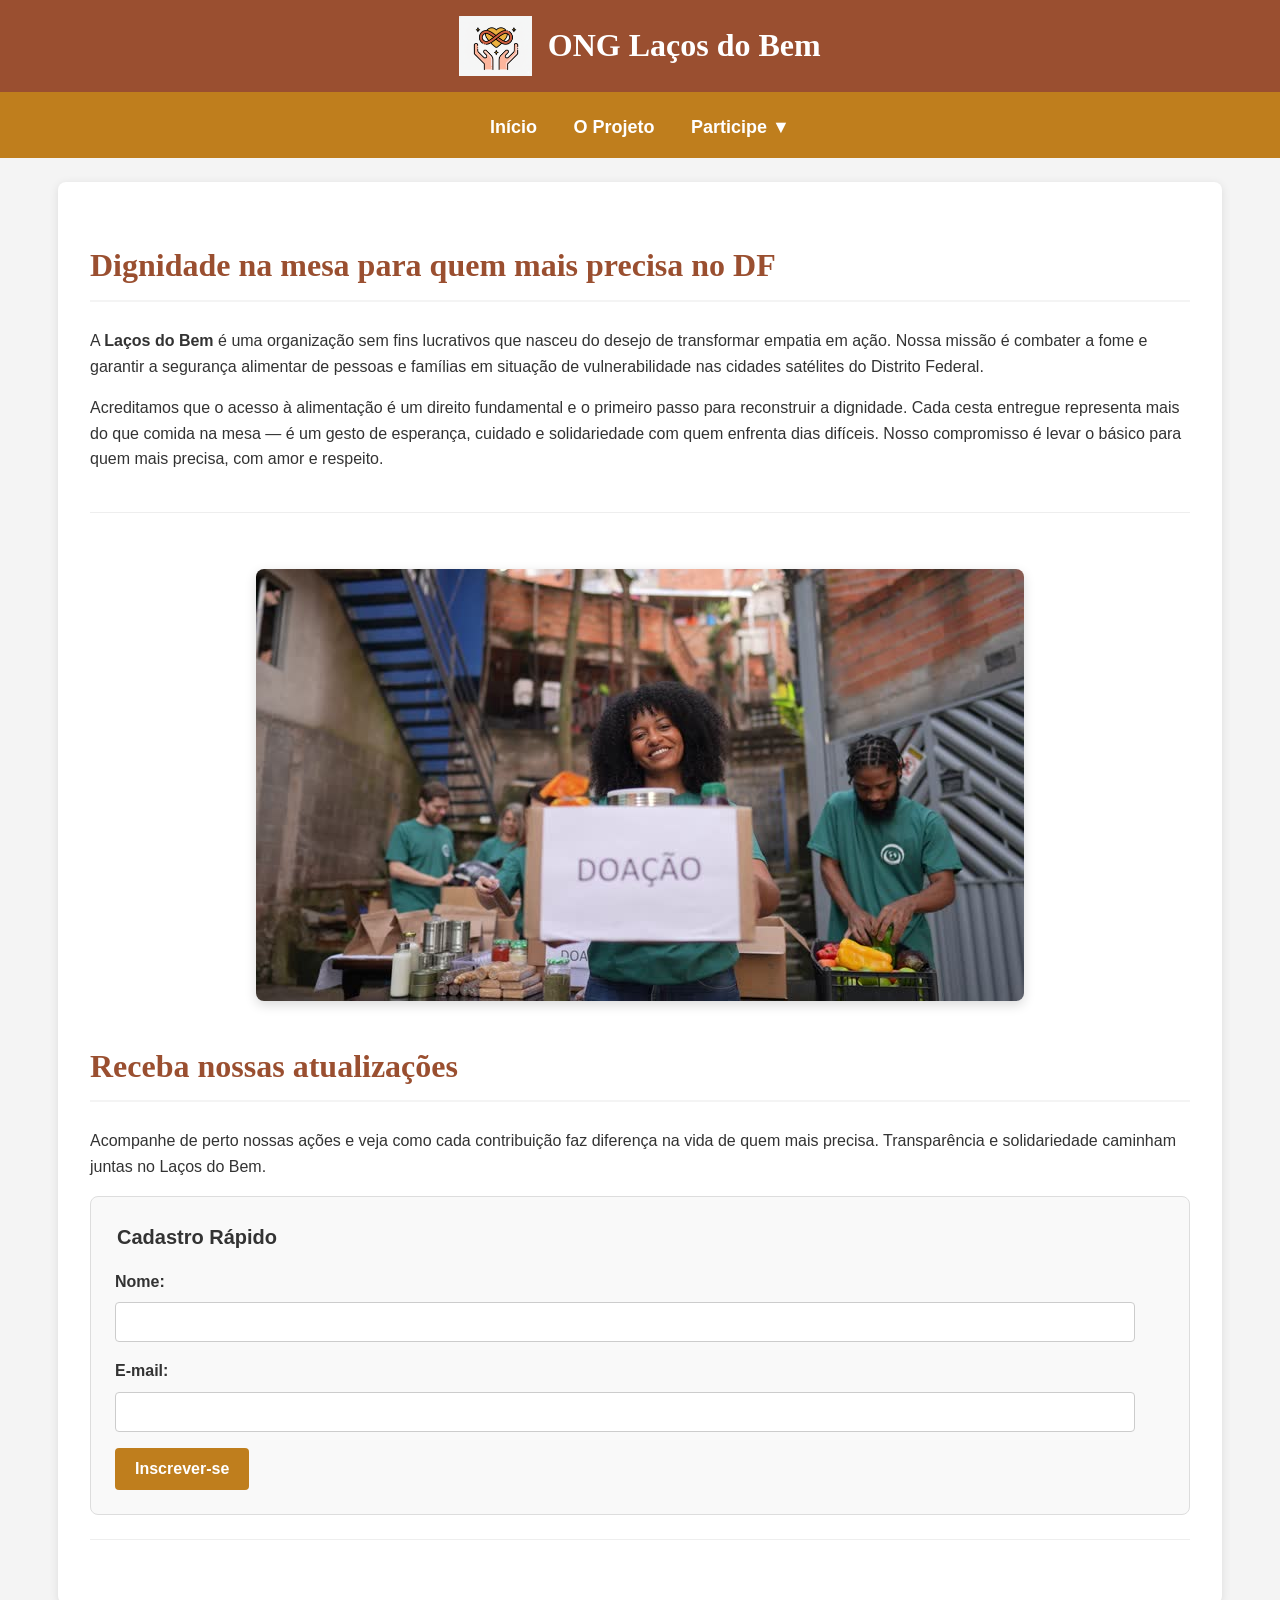
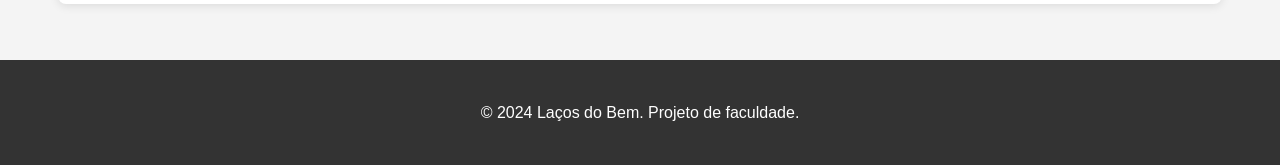
<file: index.html>
<!DOCTYPE html>
<html lang="pt-br">
<head>
    <meta charset="UTF-8">
    <meta name="viewport" content="width=device-width, initial-scale=1.0">
    <title>Laços do Bem - Comunidades do DF</title>
    <link rel="stylesheet" href="CSS/style.min.css">
</head>
<body>

    <header>
        <div class="container-header"> 
            <img src="Imagens/logo_lacos_do_bem.png" alt="Logo Laços do Bem" class="logo-ong">
            <h1>ONG Laços do Bem</h1>
        </div>
    </header>

    <nav>
        <button class="menu-hamburger" aria-label="Abrir menu">☰</button>
        <ul>
            <li><a href="index.html">Início</a></li>
            <li><a href="projeto.html">O Projeto</a></li>
            <li class="dropdown">
                <a href="cadastro.html">Participe ▼</a>
                <ul class="submenu">
                    <li><a href="cadastro.html#formulario-voluntariado">Seja Voluntário</a></li>
                    <li><a href="cadastro.html#formulario-doacoes">Faça uma Doação</a></li>
                </ul>
            </li>
        </ul>
    </nav>

    <main>

        <section id="apresentacao">
            <h2>Dignidade na mesa para quem mais precisa no DF</h2>
            <p>
                A <strong>Laços do Bem</strong> é uma organização sem fins lucrativos que nasceu do desejo de transformar empatia em ação. 
                Nossa missão é combater a fome e garantir a segurança alimentar de pessoas e famílias em situação de vulnerabilidade 
                nas cidades satélites do Distrito Federal.
            </p>
            <p>
                Acreditamos que o acesso à alimentação é um direito fundamental e o primeiro passo para reconstruir a dignidade. 
                Cada cesta entregue representa mais do que comida na mesa — é um gesto de esperança, cuidado e solidariedade 
                com quem enfrenta dias difíceis. Nosso compromisso é levar o básico para quem mais precisa, com amor e respeito.
            </p>
        </section>

        <div id="hero-image">
            <img src="Imagens/doacao_caixa.jpg" alt="Voluntária da ONG Laços do Bem segurando caixa de doação.">
        </div>


        <section id="newsletter">
            <h2>Receba nossas atualizações</h2>
            <p>
                Acompanhe de perto nossas ações e veja como cada contribuição faz diferença na vida de quem mais precisa. 
                Transparência e solidariedade caminham juntas no Laços do Bem.
            </p>
            <form action="#" method="post">
                <fieldset>
                    <legend>Cadastro Rápido</legend>
                    <div>
                        <label for="nome-news">Nome:</label>
                        <input type="text" id="nome-news" name="nome_newsletter">
                    </div>
                    <div>
                        <label for="email-news">E-mail:</label>
                        <input type="email" id="email-news" name="email_newsletter" required>
                    </div>
                    <button type="submit">Inscrever-se</button>
                </fieldset>
            </form>
        </section>

    </main>

    <footer>
        <p>&copy; 2024 Laços do Bem. Projeto de faculdade.</p>
    </footer>

    <script src="JS/script.min.js"></script>
</body>
</html>
</file>
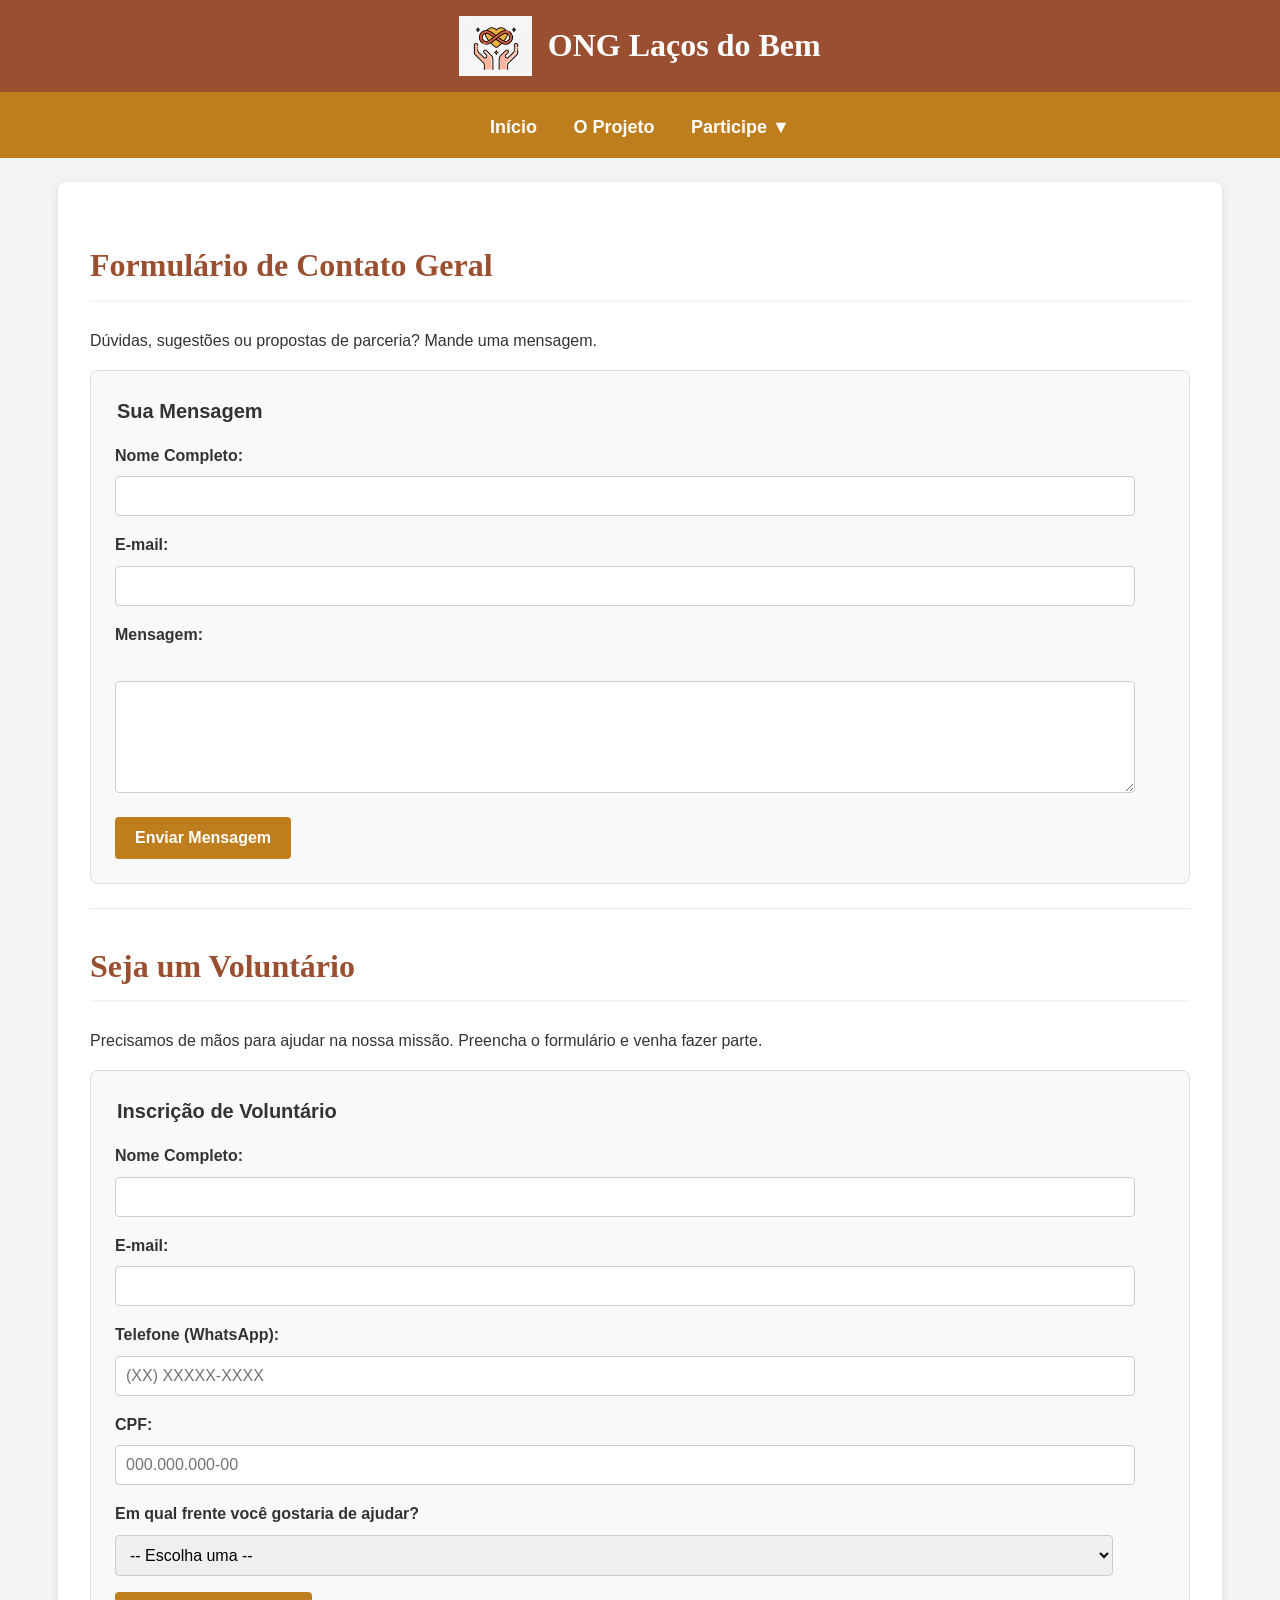
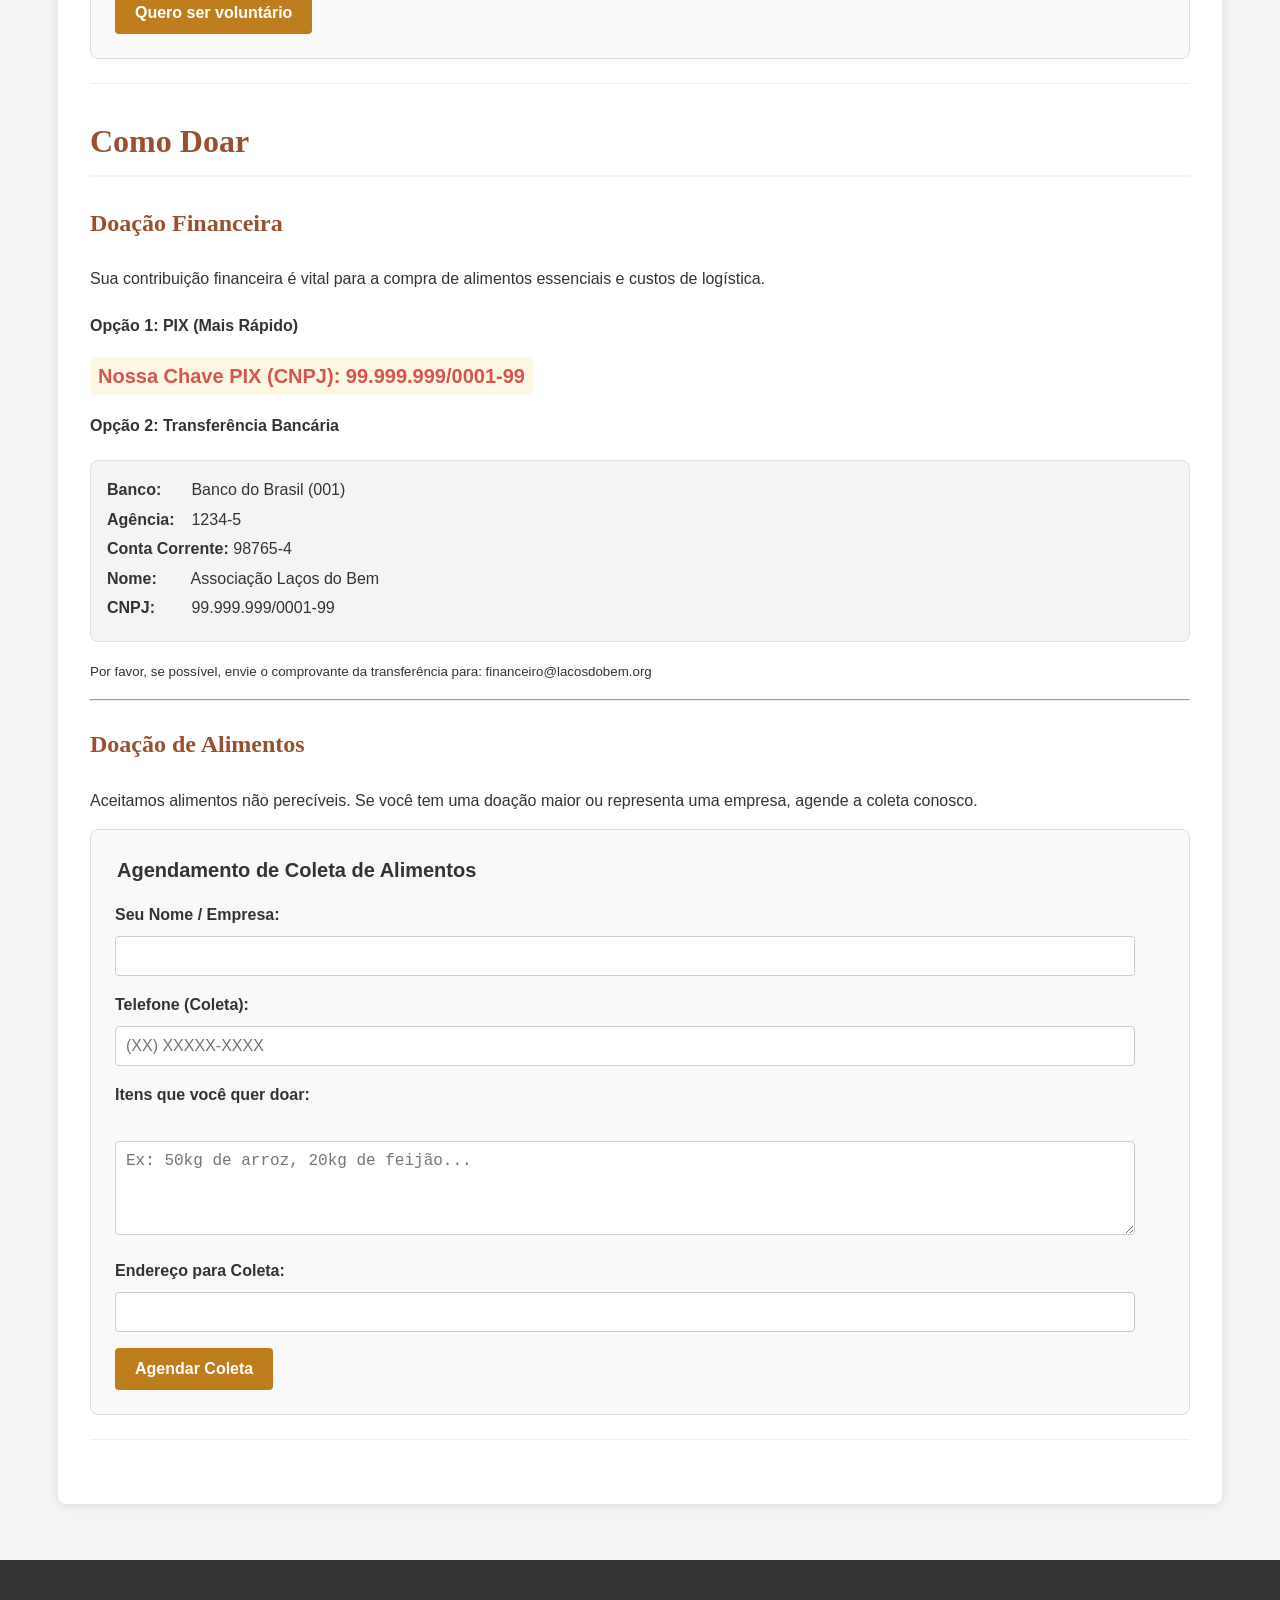
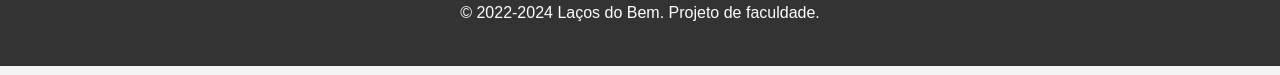
<file: cadastro.html>
<!DOCTYPE html>
<html lang="pt-br">
<head>
    <meta charset="UTF-8">
    <meta name="viewport" content="width=device-width, initial-scale=1.0">
    <title>Participe - Laços do Bem</title>
    <link rel="stylesheet" href="CSS/style.min.css">
</head>
<body>

    <header>
        <div class="container-header"> 
            <img src="Imagens/logo_lacos_do_bem.png" alt="Logo Laços do Bem" class="logo-ong">
            <h1>ONG Laços do Bem</h1>
        </div>
    </header>

    <nav>
        <button class="menu-hamburger" aria-label="Abrir menu">☰</button>
        <ul>
            <li><a href="index.html">Início</a></li>
            <li><a href="projeto.html">O Projeto</a></li>
            <li class="dropdown">
                <a href="cadastro.html">Participe ▼</a>
                <ul class="submenu">
                    <li><a href="cadastro.html#formulario-voluntariado">Seja Voluntário</a></li>
                    <li><a href="cadastro.html#formulario-doacoes">Faça uma Doação</a></li>
                </ul>
            </li>
        </ul>
    </nav>

    <main>

        <section id="formulario-contato">
            <h2>Formulário de Contato Geral</h2>
            <p>Dúvidas, sugestões ou propostas de parceria? Mande uma mensagem.</p>
            <form action="#" method="post">
                <fieldset>
                    <legend>Sua Mensagem</legend>
                    <div>
                        <label for="contato-nome">Nome Completo:</label>
                        <input type="text" id="contato-nome" name="nome" required>
                    </div>
                    <div>
                        <label for="contato-email">E-mail:</label>
                        <input type="email" id="contato-email" name="email" required>
                    </div>
                    <div>
                        <label for="contato-msg">Mensagem:</label><br>
                        <textarea id="contato-msg" name="mensagem" rows="5"></textarea> </div>
                    <button type="submit">Enviar Mensagem</button>
                </fieldset>
            </form>
        </section>

        <section id="formulario-voluntariado">
            <h2>Seja um Voluntário</h2>
            <p>Precisamos de mãos para ajudar na nossa missão. Preencha o formulário e venha fazer parte.</p>

            <form action="#" method="post">
                <fieldset>
                    <legend>Inscrição de Voluntário</legend>

                    <div>
                        <label for="vol-nome">Nome Completo:</label>
                        <input type="text" id="vol-nome" name="nome" required>
                    </div>
                    
                    <div>
                        <label for="vol-email">E-mail:</label>
                        <input type="email" id="vol-email" name="email" required>
                    </div>

                    <div>
                        <label for="vol-tel">Telefone (WhatsApp):</label>
                        <input type="tel" id="vol-tel" name="telefone" placeholder="(XX) XXXXX-XXXX"> 
                    </div>

                    <div>
                        <label for="vol-cpf">CPF:</label>
                         <input type="text" id="vol-cpf" name="cpf" placeholder="000.000.000-00" required>
                    </div>

                    <div>
                        <label for="vol-area">Em qual frente você gostaria de ajudar?</label>
                        <select id="vol-area" name="area_interesse">
                            <option value="">-- Escolha uma --</option>
                            <option value="logistica">Logística (Separar e montar cestas)</option>
                            <option value="entrega">Coleta e Entrega (Motorista)</option>
                            <option value="cadastro">Cadastro e Mapeamento de Famílias</option>
                            <option value="eventos">Eventos de Arrecadação</option>
                        </select>
                    </div>

                    <button type="submit">Quero ser voluntário</button>
                </fieldset>
            </form>
        </section>

        <section id="formulario-doacoes">
            <h2>Como Doar</h2>

            <h3>Doação Financeira</h3>
            <p>Sua contribuição financeira é vital para a compra de alimentos essenciais e custos de logística.</p>
            
            <h4>Opção 1: PIX (Mais Rápido)</h4>
            <p><strong>Nossa Chave PIX (CNPJ): 99.999.999/0001-99</strong></p>

            <h4>Opção 2: Transferência Bancária</h4>
            <ul class="dados-bancarios">
                <li><strong>Banco:</strong> Banco do Brasil (001)</li>
                <li><strong>Agência:</strong> 1234-5</li>
                <li><strong>Conta Corrente:</strong> 98765-4</li>
                <li><strong>Nome:</strong> Associação Laços do Bem</li>
                <li><strong>CNPJ:</strong> 99.999.999/0001-99</li>
            </ul>
            <p><small>Por favor, se possível, envie o comprovante da transferência para: financeiro@lacosdobem.org</small></p>
            
            <hr> 

            <h3>Doação de Alimentos</h3>
            <p>Aceitamos alimentos não perecíveis. Se você tem uma doação maior ou representa uma empresa, agende a coleta conosco.</p>

            <form action="#" method="post">
                 <fieldset>
                    <legend>Agendamento de Coleta de Alimentos</legend>
                    <div>
                        <label for="doador-nome">Seu Nome / Empresa:</label>
                        <input type="text" id="doador-nome" name="nome_doador" required>
                    </div>
                    <div>
                        <label for="doador-tel">Telefone (Coleta):</label>
                        <input type="tel" id="doador-tel" name="tel_doador" placeholder="(XX) XXXXX-XXXX" required> 
                    </div>
                    <div>
                        <label for="doador-itens">Itens que você quer doar:</label><br>
                        <textarea id="doador-itens" name="itens" rows="4" placeholder="Ex: 50kg de arroz, 20kg de feijão..."></textarea>
                    </div>
                    <div>
                        <label for="doador-end">Endereço para Coleta:</label>
                        <input type="text" id="doador-end" name="endereco_coleta">
                    </div>
                    <button type="submit">Agendar Coleta</button>
                </fieldset>
            </form>
        </section>

    </main>

    <footer>
        <p>&copy; 2022-2024 Laços do Bem. Projeto de faculdade.</p>
    </footer>

   <script src="JS/script.min.js"></script>
</body>
</html>
</file>
<file: CSS/style.min.css>
.container-header,main{max-width:var(--largura-maxima)}#galeria img,main{border-radius:var(--border-radius)}.container-header,nav{padding:var(--spacing-md) 0}.submenu li,body,fieldset,header h1,nav ul{margin:0}body,legend{color:var(--cor-texto)}.dropdown:hover .submenu,.submenu li,.submenu li a,label{display:block}button[type=submit],nav{background-color:var(--cor-secundaria)}.submenu li a:hover,button[type=submit]:hover{background-color:#a16a18}.badge,body{font-family:var(--fonte-principal)}#galeria figure,#hero-image,footer,nav{text-align:center}#hero-image,section{margin-bottom:var(--spacing-xl)}footer,main,table{width:100%}.badge,button[type=submit],caption,h1,h2,h3,label,legend,nav a{font-weight:var(--fw-bold)}:root{--cor-primaria:#9A4F30;--cor-secundaria:#BF7E1D;--cor-fundo-claro:#f4f4f4;--cor-fundo-branco:#ffffff;--cor-texto:#333333;--cor-texto-claro:#ffffff;--cor-borda:#dddddd;--cor-destaque-pix:#d9534f;--cor-badge:#1F8536;--fonte-principal:Arial,sans-serif;--fonte-titulo:'Georgia',serif;--fs-base:16px;--fs-md:1.125rem;--fs-lg:1.25rem;--fs-xl:1.5rem;--fs-xxl:2rem;--fs-xxxl:2.5rem;--fw-regular:400;--fw-bold:700;--spacing-xs:4px;--spacing-sm:8px;--spacing-md:16px;--spacing-lg:24px;--spacing-xl:32px;--spacing-xxl:48px;--largura-maxima:1100px;--border-radius:8px}body{font-size:var(--fs-base);line-height:1.6;background-color:var(--cor-fundo-claro);padding:0;display:grid;grid-template-rows:auto 1fr auto;min-height:100vh}h1,h2,h3,header h1{font-family:var(--fonte-titulo)}.submenu,header{background-color:var(--cor-primaria)}header{padding:0;border-bottom:5px solid var(--cor-secundaria);color:var(--cor-texto-claro)}.container-header{display:flex;align-items:center;justify-content:center;margin:0 auto}.logo-ong{height:60px;width:auto;margin-right:var(--spacing-md)}header h1{font-size:var(--fs-xxl);color:inherit}.badge,.menu-hamburger,.submenu li a,button[type=submit],footer,nav a{color:var(--cor-texto-claro)}footer{background-color:var(--cor-texto);margin-top:var(--spacing-xl);padding:var(--spacing-lg) 0}main{margin:var(--spacing-lg) auto;padding:var(--spacing-xl);background-color:var(--cor-fundo-branco);box-shadow:0 2px 10px rgba(0,0,0,.1)}#galeria{display:flex;justify-content:space-around;flex-wrap:wrap;gap:var(--spacing-md)}#galeria figure{margin:0;flex-basis:300px}#galeria img{border:1px solid var(--cor-borda);box-shadow:0 2px 4px rgba(0,0,0,.1)}nav ul{list-style:none;padding:0}nav li{display:inline-block;margin:0 var(--spacing-md)}nav li.dropdown{position:relative}nav a{text-decoration:none;font-size:var(--fs-md)}nav a:hover{text-decoration:underline}.submenu{display:none;position:absolute;left:0;min-width:160px;box-shadow:0 8px 16px 0 rgba(0,0,0,.2);z-index:1001;border-radius:0 0 var(--border-radius) var(--border-radius);padding:0;margin-top:10px}.dados-bancarios,caption,legend{margin-bottom:var(--spacing-md)}.submenu li a{padding:12px 16px;text-decoration:none;text-align:left;font-size:.95rem}.submenu li a:hover{text-decoration:none}.menu-hamburger{display:none;background:0 0;border:none;font-size:2.5rem;cursor:pointer;padding:0 var(--spacing-md)}.dados-bancarios,form{border-radius:var(--border-radius)}form{background-color:#f9f9f9;padding:var(--spacing-lg);border:1px solid var(--cor-borda)}fieldset{border:none;padding:0}legend{font-size:var(--fs-lg)}label{margin-bottom:var(--spacing-sm)}input[type=email],input[type=tel],input[type=text],select,textarea{width:95%;padding:10px;margin-bottom:var(--spacing-md);border:1px solid #ccc;border-radius:4px;font-size:var(--fs-base)}button[type=submit]{padding:12px 20px;border:none;border-radius:4px;cursor:pointer;font-size:var(--fs-base);transition:background-color .2s}button[type=submit]:active{transform:translateY(1px)}.badge{display:inline-block;padding:var(--spacing-xs) var(--spacing-md);font-size:.85rem;background-color:var(--cor-badge);border-radius:12px;vertical-align:middle;margin-left:var(--spacing-sm)}.dados-bancarios,thead{background-color:var(--cor-fundo-claro)}section{padding-bottom:var(--spacing-lg);border-bottom:1px solid #eee}h1,h2,h3{color:var(--cor-primaria)}h2{font-size:var(--fs-xxl);border-bottom:2px solid var(--cor-fundo-claro);padding-bottom:var(--spacing-sm)}h3{font-size:var(--fs-xl)}#formulario-doacoes p strong{color:var(--cor-destaque-pix);font-size:var(--fs-lg);background-color:#fcf8e3;padding:var(--spacing-sm)}.dados-bancarios{list-style:none;padding-left:0;margin-top:var(--spacing-sm);padding:var(--spacing-md);border:1px solid var(--cor-borda)}.dados-bancarios li{margin-bottom:var(--spacing-xs)}.dados-bancarios strong{display:inline-block;min-width:80px}#hero-image{padding-top:var(--spacing-lg)}#hero-image img{max-width:90%;height:auto;border-radius:var(--border-radius);box-shadow:0 4px 12px rgba(0,0,0,.15)}table{border-collapse:collapse;margin-top:var(--spacing-lg)}caption{font-size:var(--fs-lg)}td,th{border:1px solid var(--cor-borda);padding:12px;text-align:left}canvas{border:1px dashed #ccc;margin-top:var(--spacing-md)}a:focus,button:focus,input[type=email]:focus,input[type=tel]:focus,input[type=text]:focus,select:focus,textarea:focus{outline:3px solid var(--cor-primaria);outline-offset:2px}button[type=submit]:focus{outline:0}@media (max-width:1024px){main{width:90%;margin:var(--spacing-lg) auto;padding:var(--spacing-lg)}h2{font-size:var(--fs-xl)}}@media (max-width:768px){.dropdown.aberto .submenu,.menu-hamburger,nav a,nav li,nav ul.ativo{display:block}h2{font-size:var(--fs-lg)}nav{display:flex;justify-content:flex-end;align-items:center;position:relative}.submenu,nav ul{display:none;width:100%}nav ul{position:absolute;top:100%;right:0;background-color:var(--cor-primaria);z-index:1000}nav li{text-align:center;border-bottom:1px solid var(--cor-secundaria)}nav li.dropdown{position:static;margin:0}.submenu li,nav li:last-child{border-bottom:none}nav a{padding:var(--spacing-md)}.dropdown>a{padding-right:var(--spacing-md)}.submenu{position:static;background-color:transparent;box-shadow:none;margin-top:0;border-radius:0}.submenu li a{text-align:center;background-color:#a15334;font-size:1rem;padding:10px;border-top:1px solid var(--cor-secundaria)}#galeria{flex-direction:column;align-items:center}button[type=submit],input[type=email],input[type=tel],input[type=text],select,textarea{width:90%}}@media (max-width:480px){:root{--fs-base:14px;--fs-xl:1.25rem;--fs-xxl:1.5rem}main{width:95%;padding:var(--spacing-md)}}
</file>
